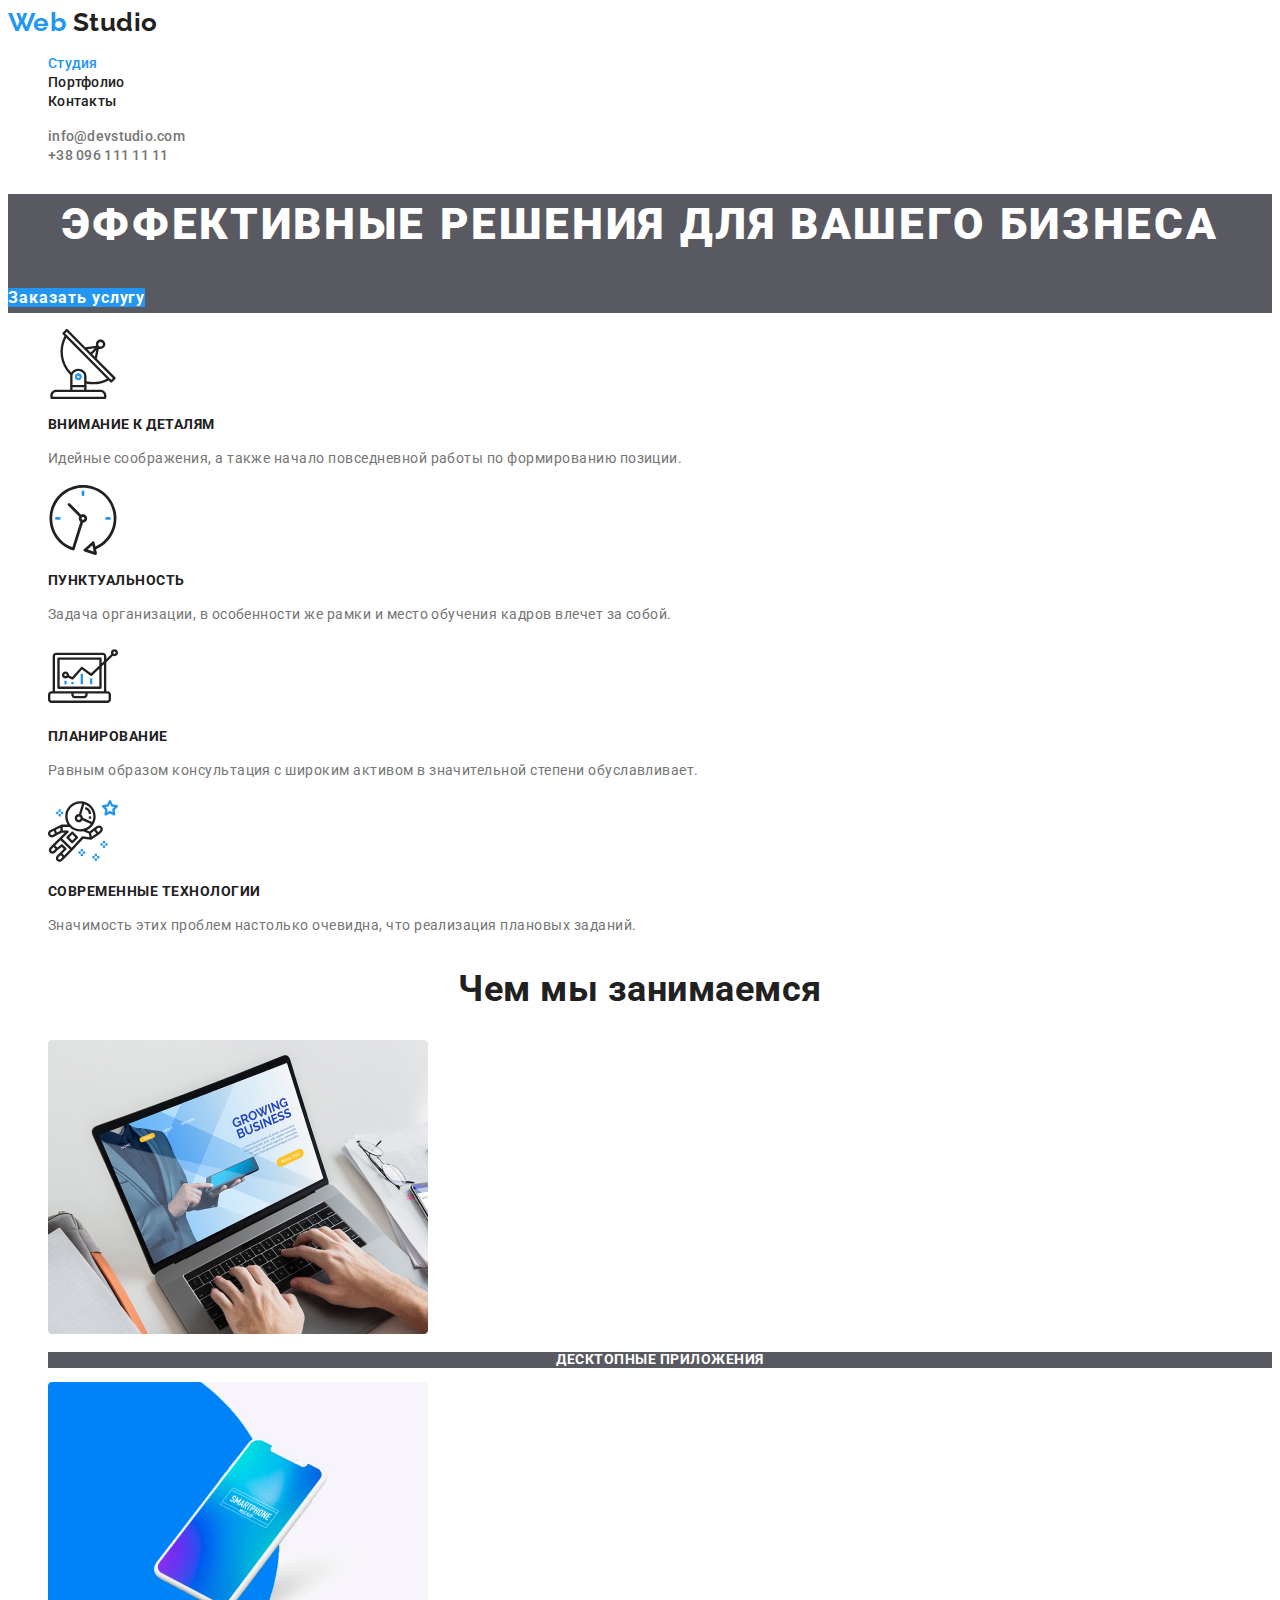
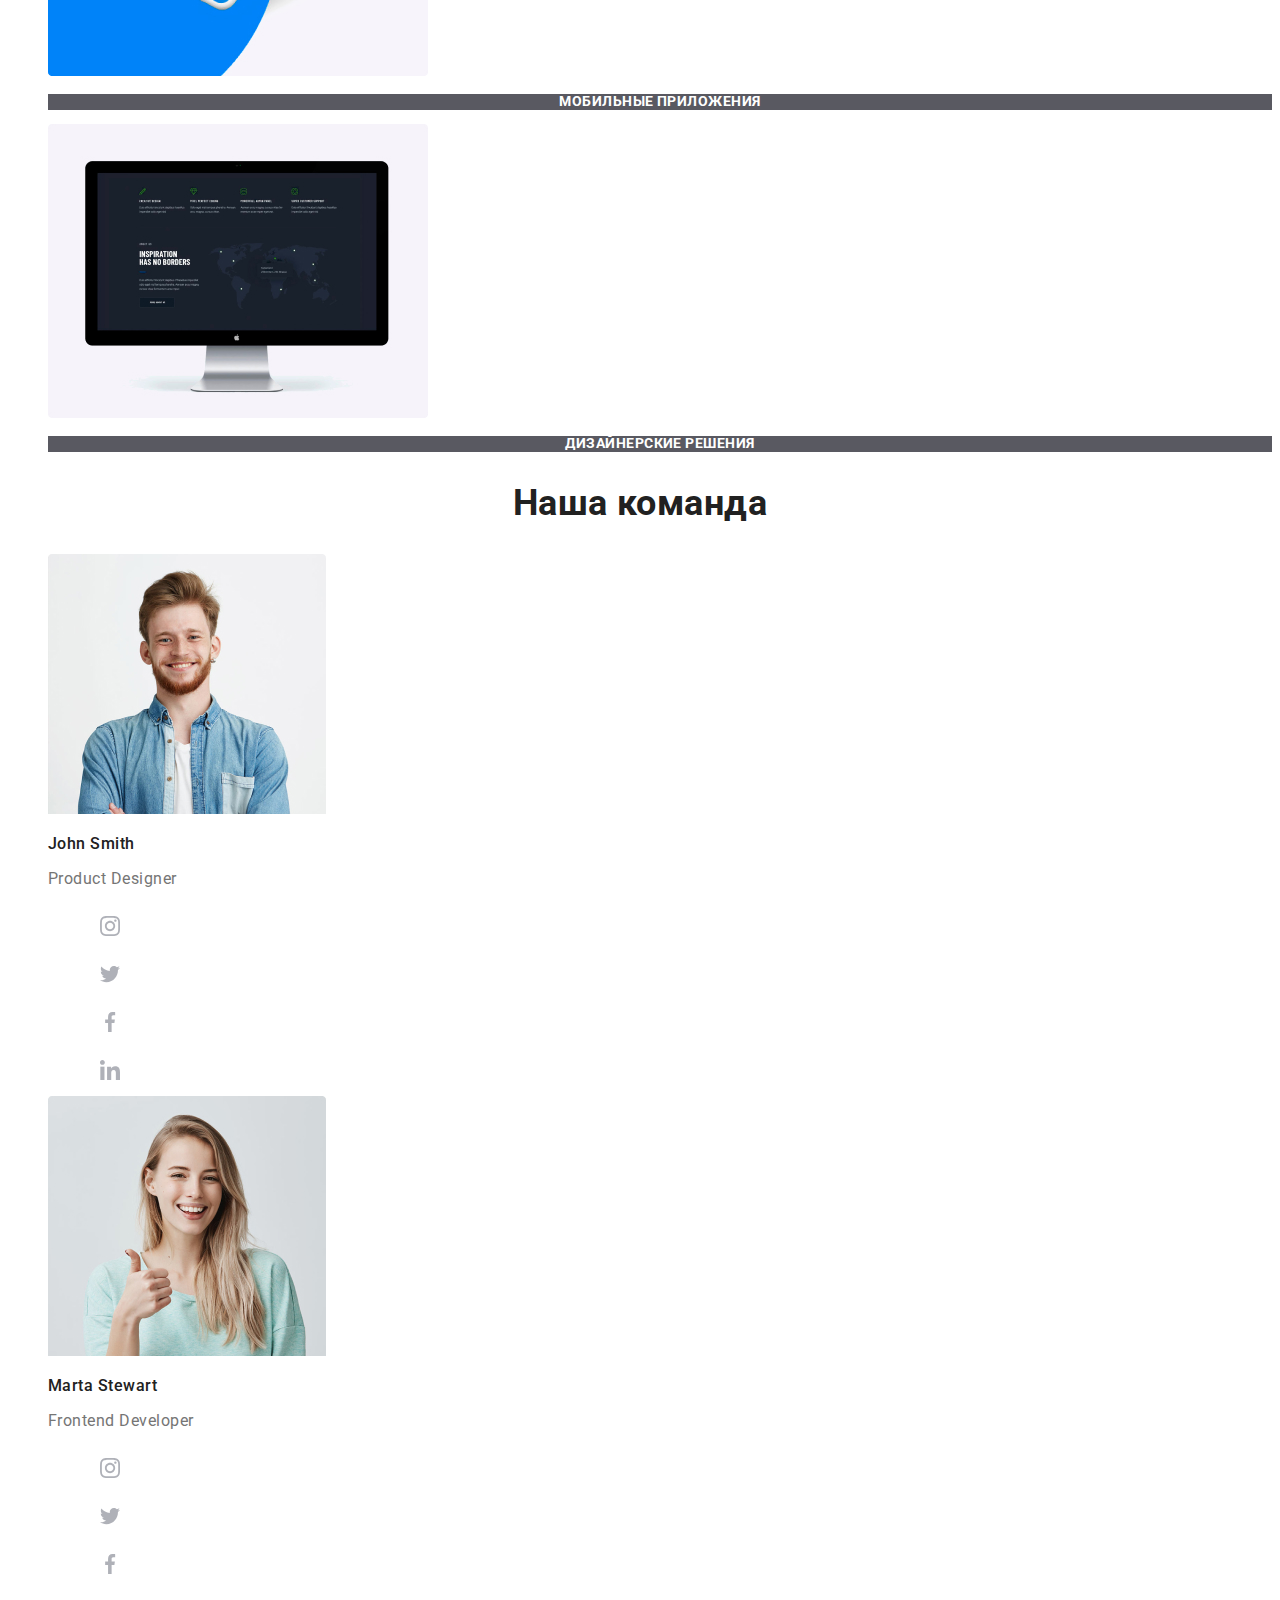
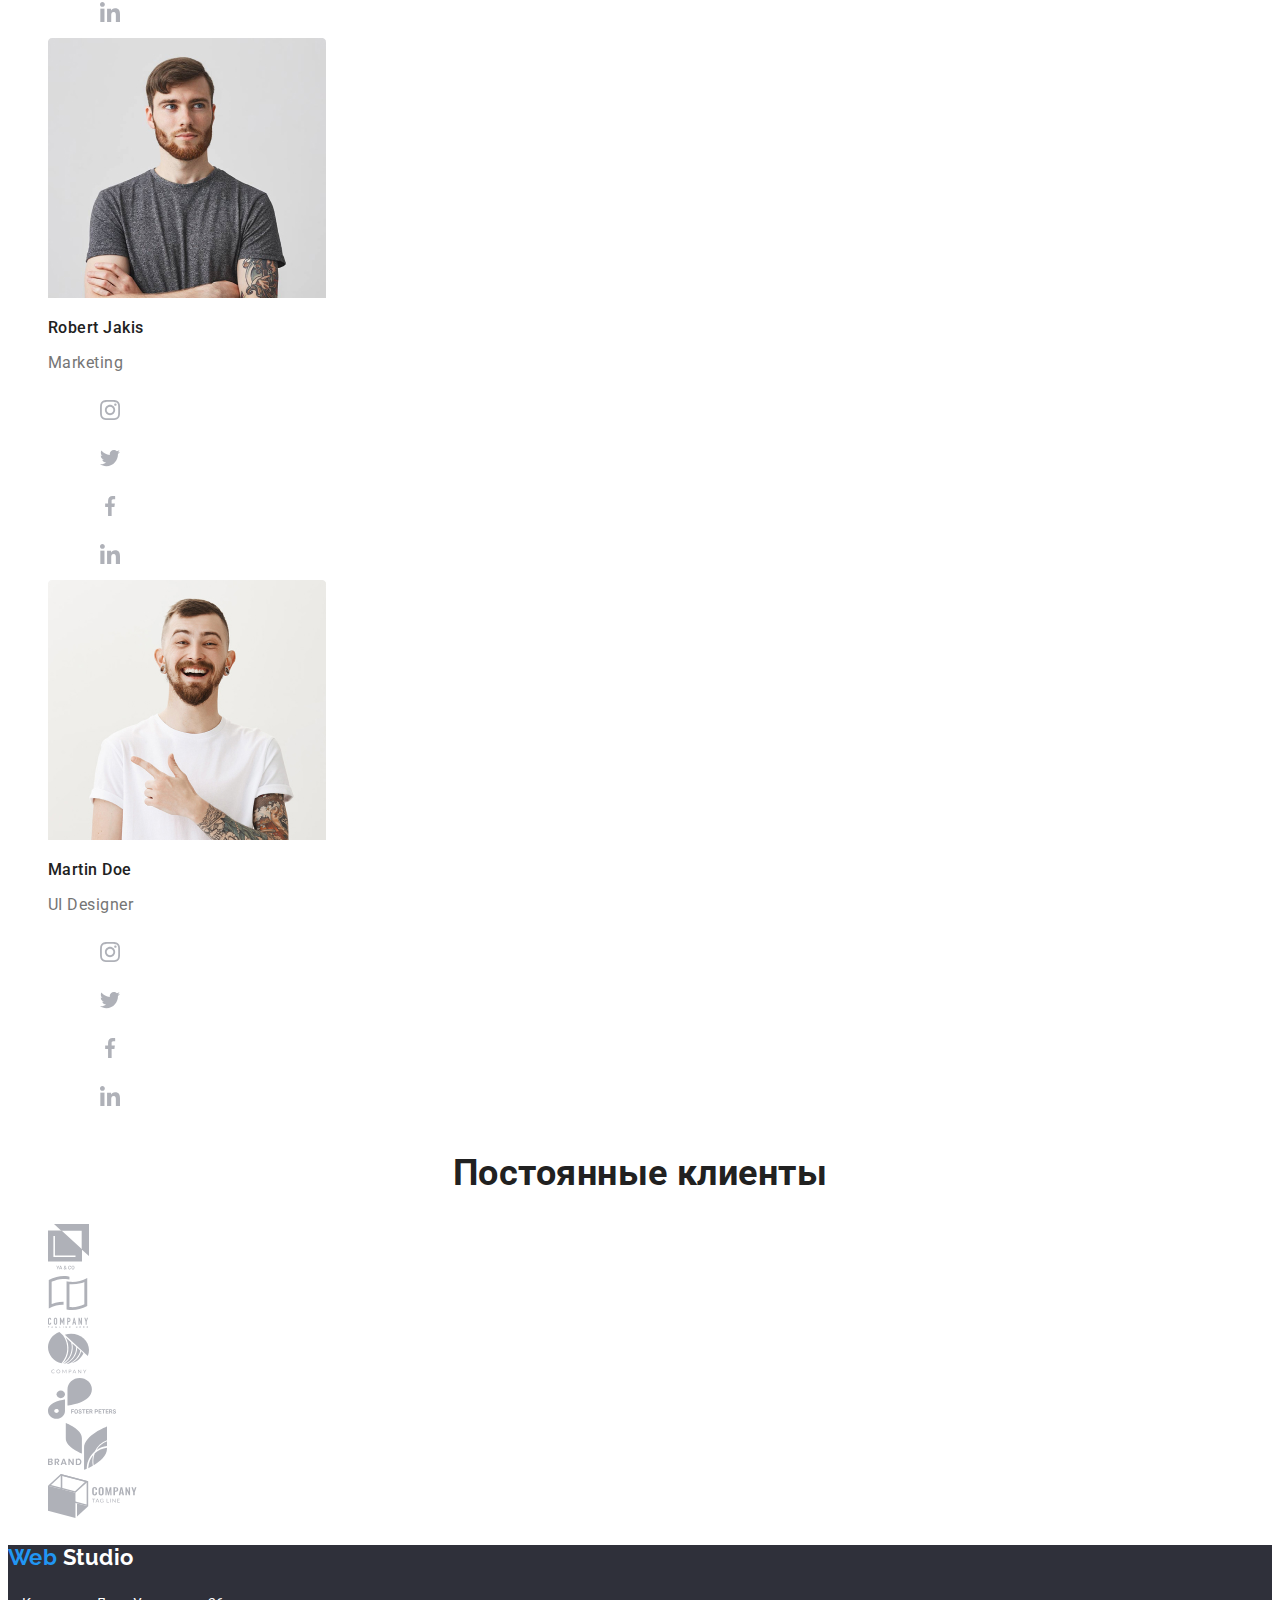
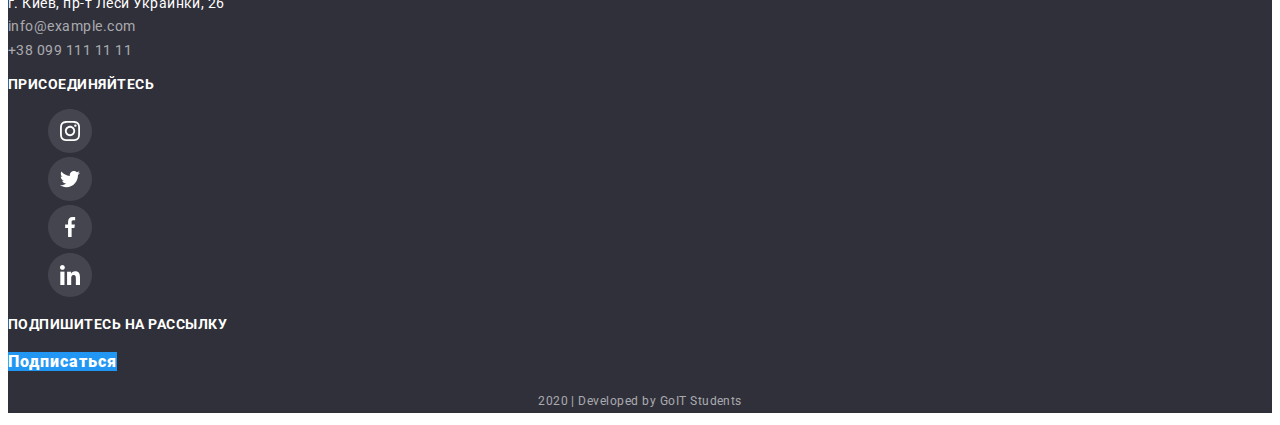
<file: index.html>
<!DOCTYPE html>
<html lang="en">
<head>
    <meta charset="UTF-8">
    <meta name="viewport" content="width=device-width, initial-scale=1.0">
    <title>Document</title>
    <link rel="stylesheet" href="./css/styles.css">
    <link href="https://fonts.googleapis.com/css2?family=Raleway:wght@700&family=Roboto:wght@400;500;700;900&display=swap" rel="stylesheet">

</head>
<body>
    <header>
        <nav class="site-nav">
            <a href="index.html" class="logo"><span class="accent">Web</span> Studio</a>

            <ul class="list">
                <li><a href="index.html" class="link active">Студия</a></li>
                <li><a href="portfolio.html" class="link">Портфолио</a></li>
                <li><a href="contacts.html" class="link">Контакты</a></li>
            </ul>
        </nav>
        <div class="contacts">
            <ul class="list">
                <li><a href="mailto:info@devstudio.com" class="link">info@devstudio.com</a>
                </li>
                <li><a href="tel:+380961111111" class="link">+38 096 111 11 11</a>
                </li>
            </ul>
        </div>
    </header>

    <main>
        <section class="hero">
            <h1 class="hero-title"> эффективные решения для вашего бизнеса</h1>
            <a href="#" class="button">Заказать услугу</a>
        </section>

        <section class="section features">
            <!-- <h2>Features</h2> -->
            <ul class="list">
                <li>
                    <img src="./images/antenna1.svg" alt="">
                    <h3 class="subtitle">Внимание к деталям</h3>
                    <p class="text">Идейные соображения, а также начало повседневной работы по формированию позиции.</p>
                </li>
                <li>
                    <img src="./images/clock1.svg" alt="">
                    <h3 class="subtitle">Пунктуальность</h3>
                    <p class="text">Задача организации, в особенности же рамки и место обучения кадров влечет за собой.</p>
                </li>
                <li>
                    <img src="./images/diagram1.svg" alt="">
                    <h3 class="subtitle">Планирование</h3>
                    <p class="text">Равным образом консультация с широким активом в значительной степени обуславливает.</p>
                </li>
                <li>
                    <img src="./images/astronaut1.svg" alt="">
                    <h3 class="subtitle">Современные технологии</h3>
                    <p class="text">Значимость этих проблем настолько очевидна, что реализация плановых заданий.</p>
                </li>
            </ul>
        </section>
        <section class="section specialisation">
            <h2 class="section-title">Чем мы занимаемся</h2>

            <ul class="list">
                <li>
                    <img 
                        src="./images/box1.jpg" alt=""
                        width = "380"
                        height = "294"/>
                    <p class="item">Десктопные приложения</p>
                </li>
                <li>
                    <img 
                        src="./images/box2.jpg" alt=""
                        width = "380"
                        height = "294"/>
                    <p class="item">Мобильные приложения</p>
                </li>
                <li>
                    <img 
                        src="./images/box3.jpg" alt=""
                        width = "380"
                        height = "294"/>
                    <p class="item">Дизайнерские решения</p>
                </li>
            </ul>
        </section>

        <section class="section team">
            <h2 class="section-title">Наша команда</h2>
            <ul class="list">
                <li>
                    <img 
                        src="./images/team-photo1.jpg" 
                        alt="Фото Джона Смита" 
                        width = "278"
                        height = "260"/>
                    <h3 class="subtitle">John Smith</h3>
                    <p class="position">Product Designer</p>
                    <ul class="list">
                        <li><a href="https://www.instagram.com/"  target="_blank">
                            <img src="./images/instagram2.svg" alt="Instagram аккаунт"></a>
                        </li>

                        <li><a href="https://twitter.com/"  target="_blank">
                            <img src="./images/twitter.svg" alt="Twitter аккаунт"></a>
                        </li>

                        <li><a href="https://www.facebook.com/"  target="_blank">
                            <img src="./images/facebook.svg" alt="Facebook аккаунт"></a>
                        </li>

                        <li><a href="https://www.linkedin.com/"  target="_blank">
                            <img src="./images/linkedin.svg" alt="LinkedIn аккаунт"></a>
                        </li>
                    </ul>
                </li>

                <li>
                    <img 
                        src="./images/team-photo2.jpg" 
                        alt="Фото Марты Стюарт"
                        width = "278"
                        height = "260"/>
                    <h3 class="subtitle">Marta Stewart</h3>
                    <p class="position">Frontend Developer</p>
                    <ul class="list">
                        <li><a href="https://www.instagram.com/"  target="_blank">
                            <img src="./images/instagram2.svg" alt="Instagram аккаунт"></a>
                        </li>

                        <li><a href="https://twitter.com/"  target="_blank">
                            <img src="./images/twitter.svg" alt="Twitter аккаунт"></a>
                        </li>

                        <li><a href="https://www.facebook.com/"  target="_blank">
                            <img src="./images/facebook.svg" alt="Facebook аккаунт"></a>
                        </li>

                        <li><a href="https://www.linkedin.com/"  target="_blank">
                            <img src="./images/linkedin.svg" alt="LinkedIn аккаунт"></a>
                        </li>
                    </ul>
                </li>

                <li>
                    <img 
                        src="./images/team-photo3.jpg" 
                        alt="Фото Роберта Джейкиса"
                        width = "278"
                        height = "260"/>
                    <h3 class="subtitle">Robert Jakis</h3>
                    <p class="position">Marketing</p>
                    <ul class="list">
                        <li><a href="https://www.instagram.com/"  target="_blank">
                            <img src="./images/instagram2.svg" alt="Instagram аккаунт"></a>
                        </li>

                        <li><a href="https://twitter.com/"  target="_blank">
                            <img src="./images/twitter.svg" alt="Twitter аккаунт"></a>
                        </li>

                        <li><a href="https://www.facebook.com/"  target="_blank">
                            <img src="./images/facebook.svg" alt="Facebook аккаунт"></a>
                        </li>

                        <li><a href="https://www.linkedin.com/"  target="_blank">
                            <img src="./images/linkedin.svg" alt="LinkedIn аккаунт"></a>
                        </li>
                    </ul>
                </li>

                <li>
                    <img 
                        src="./images/team-photo4.jpg" 
                        alt="Фото Мартина Доу"
                        width = "278"
                        height = "260"/>
                    <h3 class="subtitle">Martin Doe</h3>
                    <p class="position">UI Designer</p>
                    <ul class="list">
                        <li><a href="https://www.instagram.com/"  target="_blank">
                            <img src="./images/instagram2.svg" alt="Instagram аккаунт"></a>
                        </li>

                        <li><a href="https://twitter.com/"  target="_blank">
                            <img src="./images/twitter.svg" alt="Twitter аккаунт"></a>
                        </li>

                        <li><a href="https://www.facebook.com/"  target="_blank">
                            <img src="./images/facebook.svg" alt="Facebook аккаунт"></a>
                        </li>

                        <li><a href="https://www.linkedin.com/"  target="_blank">
                            <img src="./images/linkedin.svg" alt="LinkedIn аккаунт"></a>
                        </li>
                    </ul>
                </li>
            </ul>
        </section>

        <section class="section">
            <h2 class="section-title">Постоянные клиенты</h2>

            <ul class="list">
                <li> 
                    <a href="#"><img src="./images/logo1.svg" alt="Лого клиента 1"
                    /></a>
                </li>
                <li>
                    <a href="#"><img src="./images/logo2.svg" alt="Лого клиента 2"
                    /></a>
                </li>
                <li>
                    <a href="#"><img src="./images/logo3.svg" alt="Лого клиента 3"
                    /></a>
                </li>
                <li>
                    <a href="#"><img src="./images/logo4.svg" alt="Лого клиента 4"
                    /></a>
                </li>
                <li>
                    <a href="#"><img src="./images/logo5.svg" alt="Лого клиента 5"
                    /></a>
                </li>
                <li>
                    <a href="#"><img src="./images/logo6.svg" alt="Лого клиента 6"
                    /></a>
                </li>
            </ul>
        </section>
    </main>

    <footer class="footer">
        <p class="logo"><span class="accent">Web</span> Studio</p>

        <address class="address">
            г. Киев, пр-т Леси Украинки, 26 <br/>
            <a href="mailto:info@example.com" class="link">info@example.com</a><br/>
            <a href="tel:+380991111111" class="link">+38 099 111 11 11</a>
        </address>


        <div class="socials">
            <p class="text">присоединяйтесь</p>
            <ul class="list">
                <li> <a href="https://www.instagram.com/"  target="_blank">
                    <img src="./images/instagram-footer.svg" alt="Instagram аккаунт студии"></a>
                </li>

                <li><a href="https://twitter.com/"  target="_blank">
                    <img src="./images/twitter-footer.svg" alt="Twitter аккаунт студии"></a>
                </li>

                <li><a href="https://www.facebook.com/"  target="_blank">
                    <img src="./images/facebook-footer.svg" alt="Facebook аккаунт студии"></a>
                </li>

                <li><a href="https://www.linkedin.com/"  target="_blank">
                    <img src="./images/linkedin-footer.svg" alt="LinkedIn аккаунт студии"></a>
                </li>
            </ul>
        </div>

        <div class="subscription-container">
            <p class="text">Подпишитесь на рассылку</p> 
            <a href="#" class="button">Подписаться</a>

        </div>
        
        <p class="copyright">2020 | Developed by GoIT Students </p>

    </footer>
    
</body>
</html>
</file>
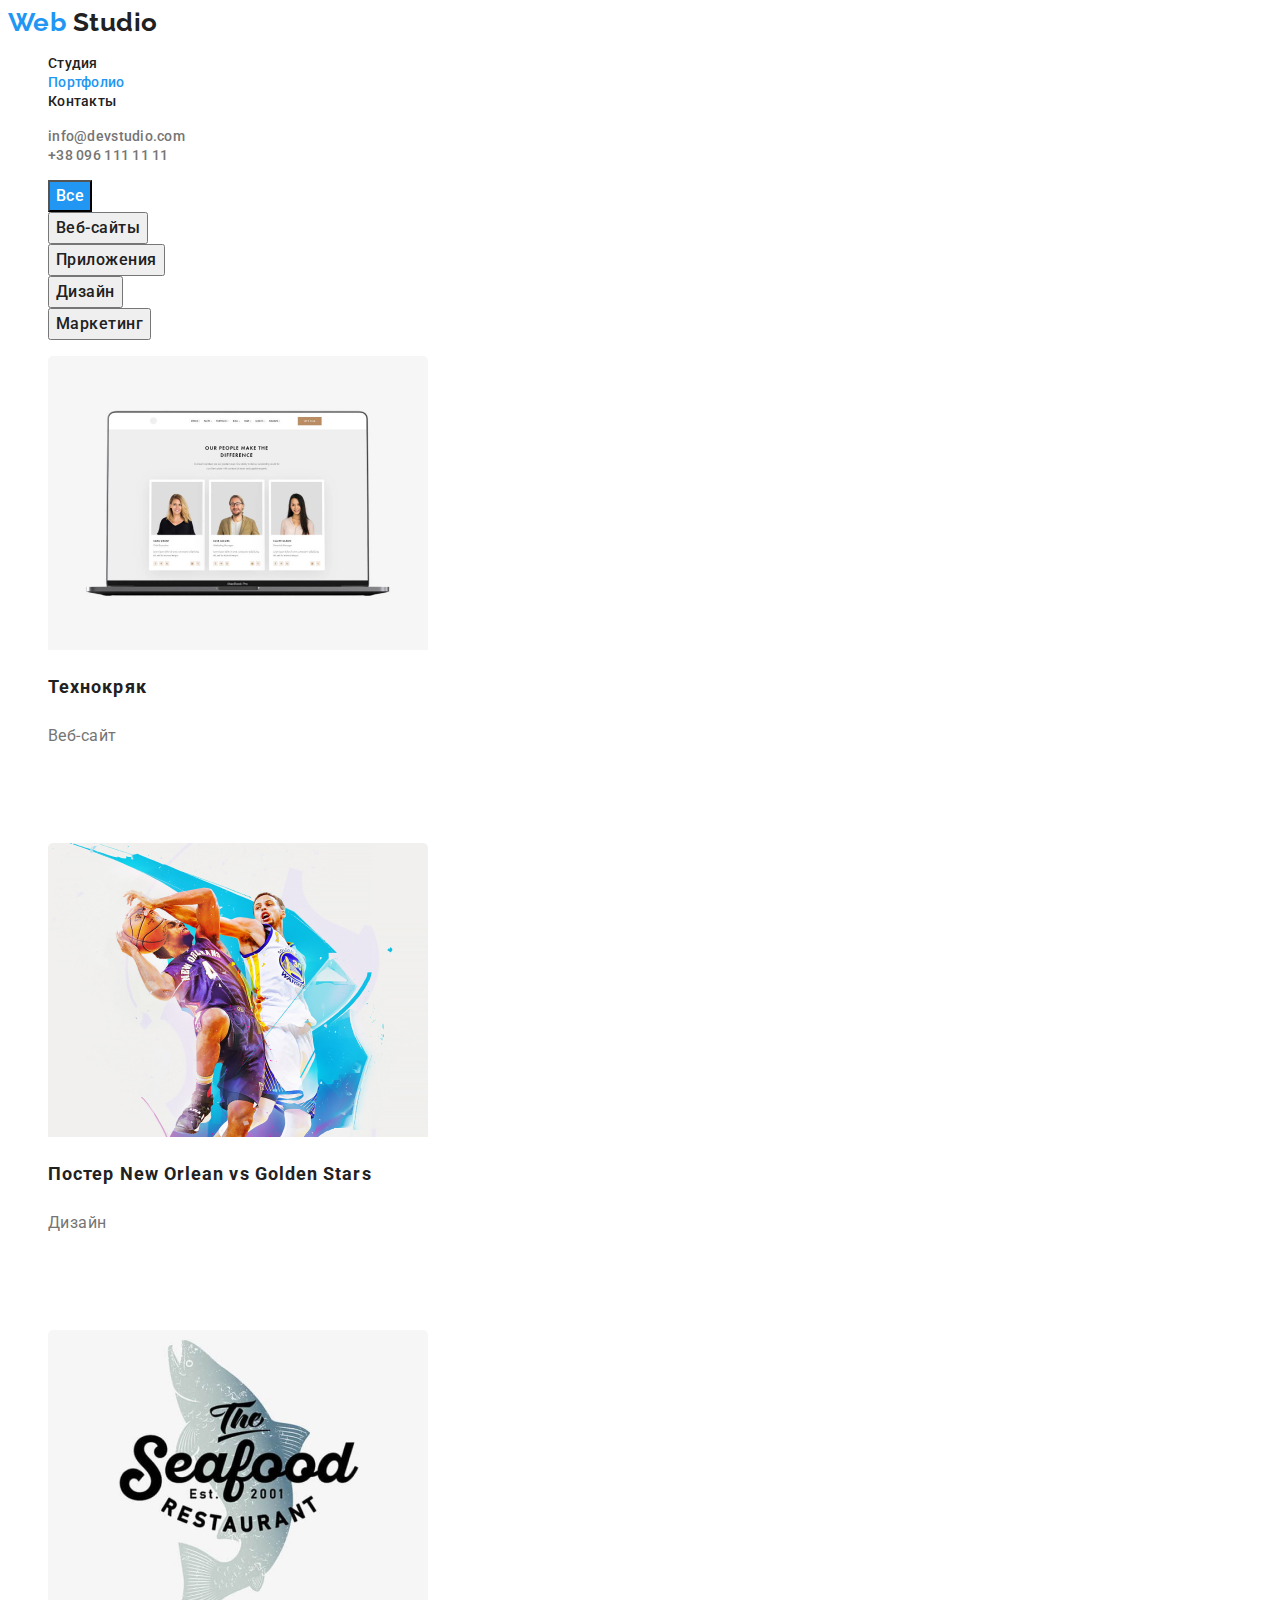
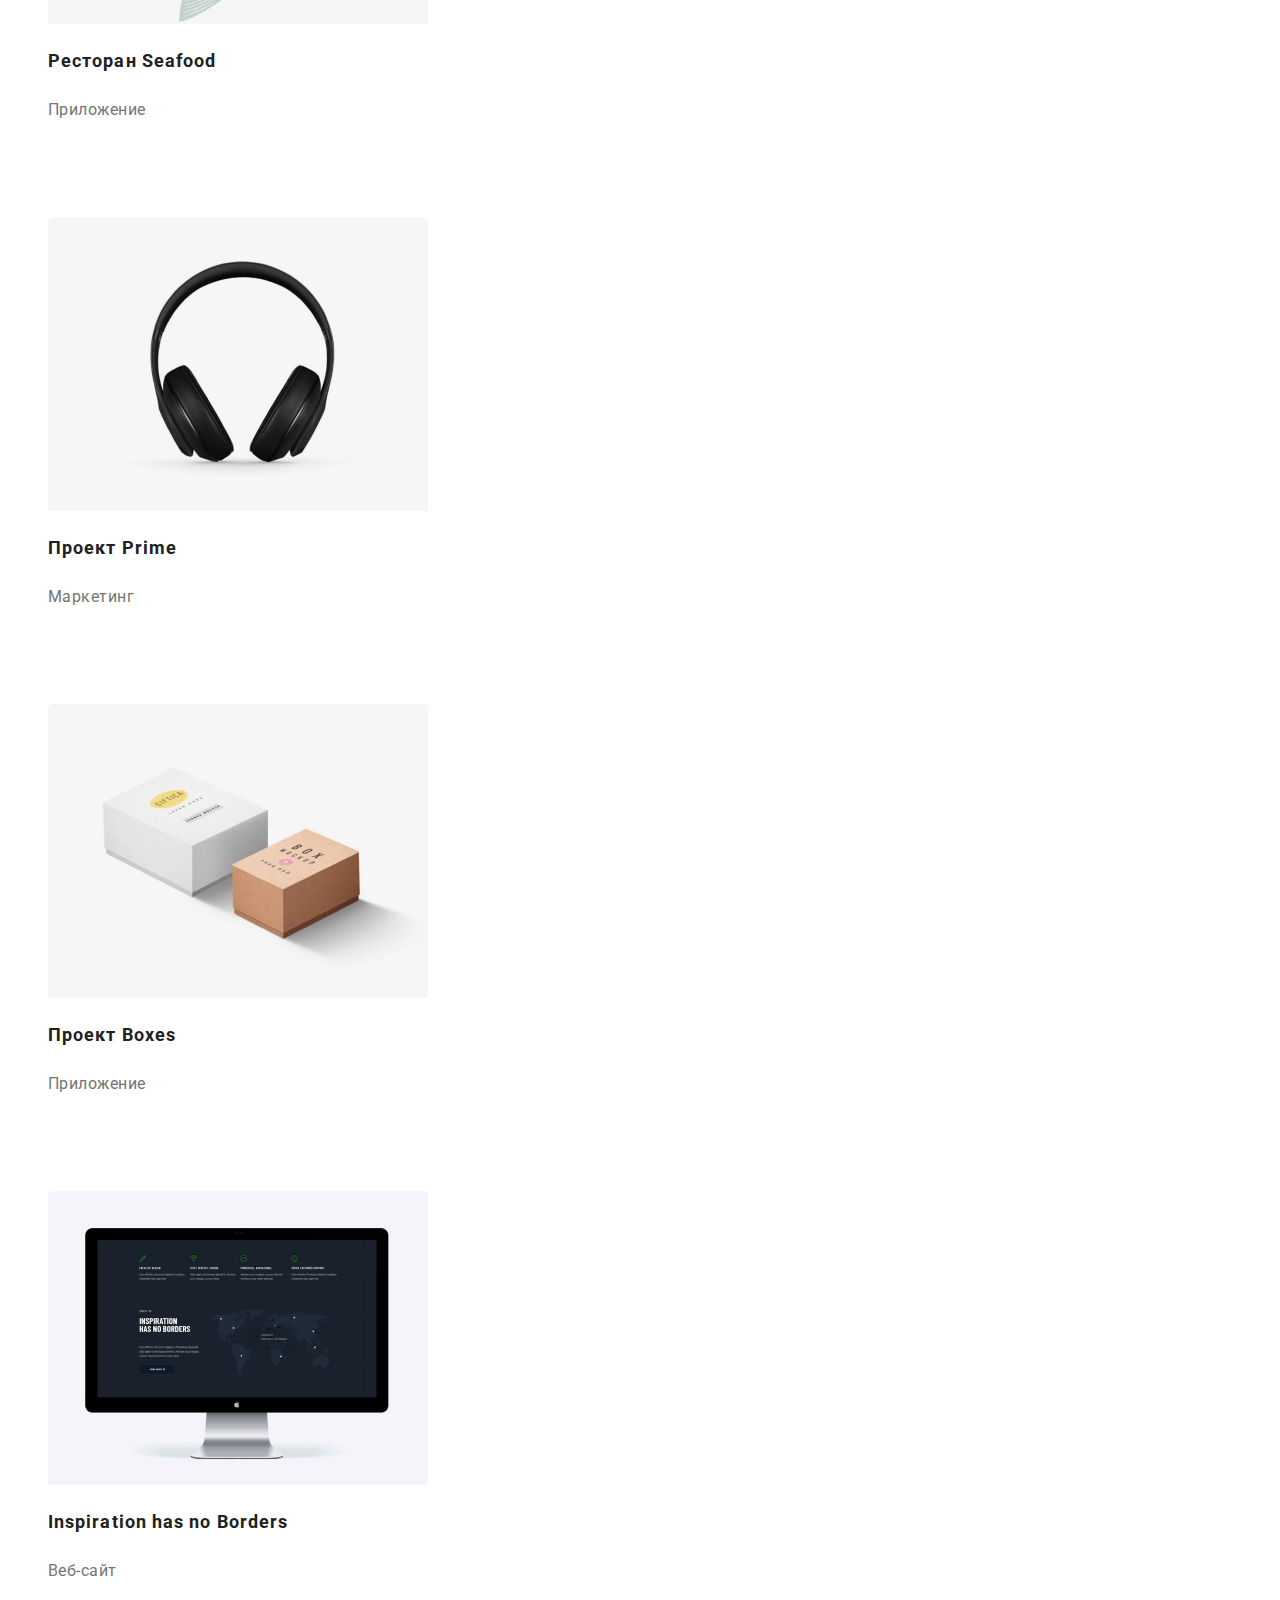
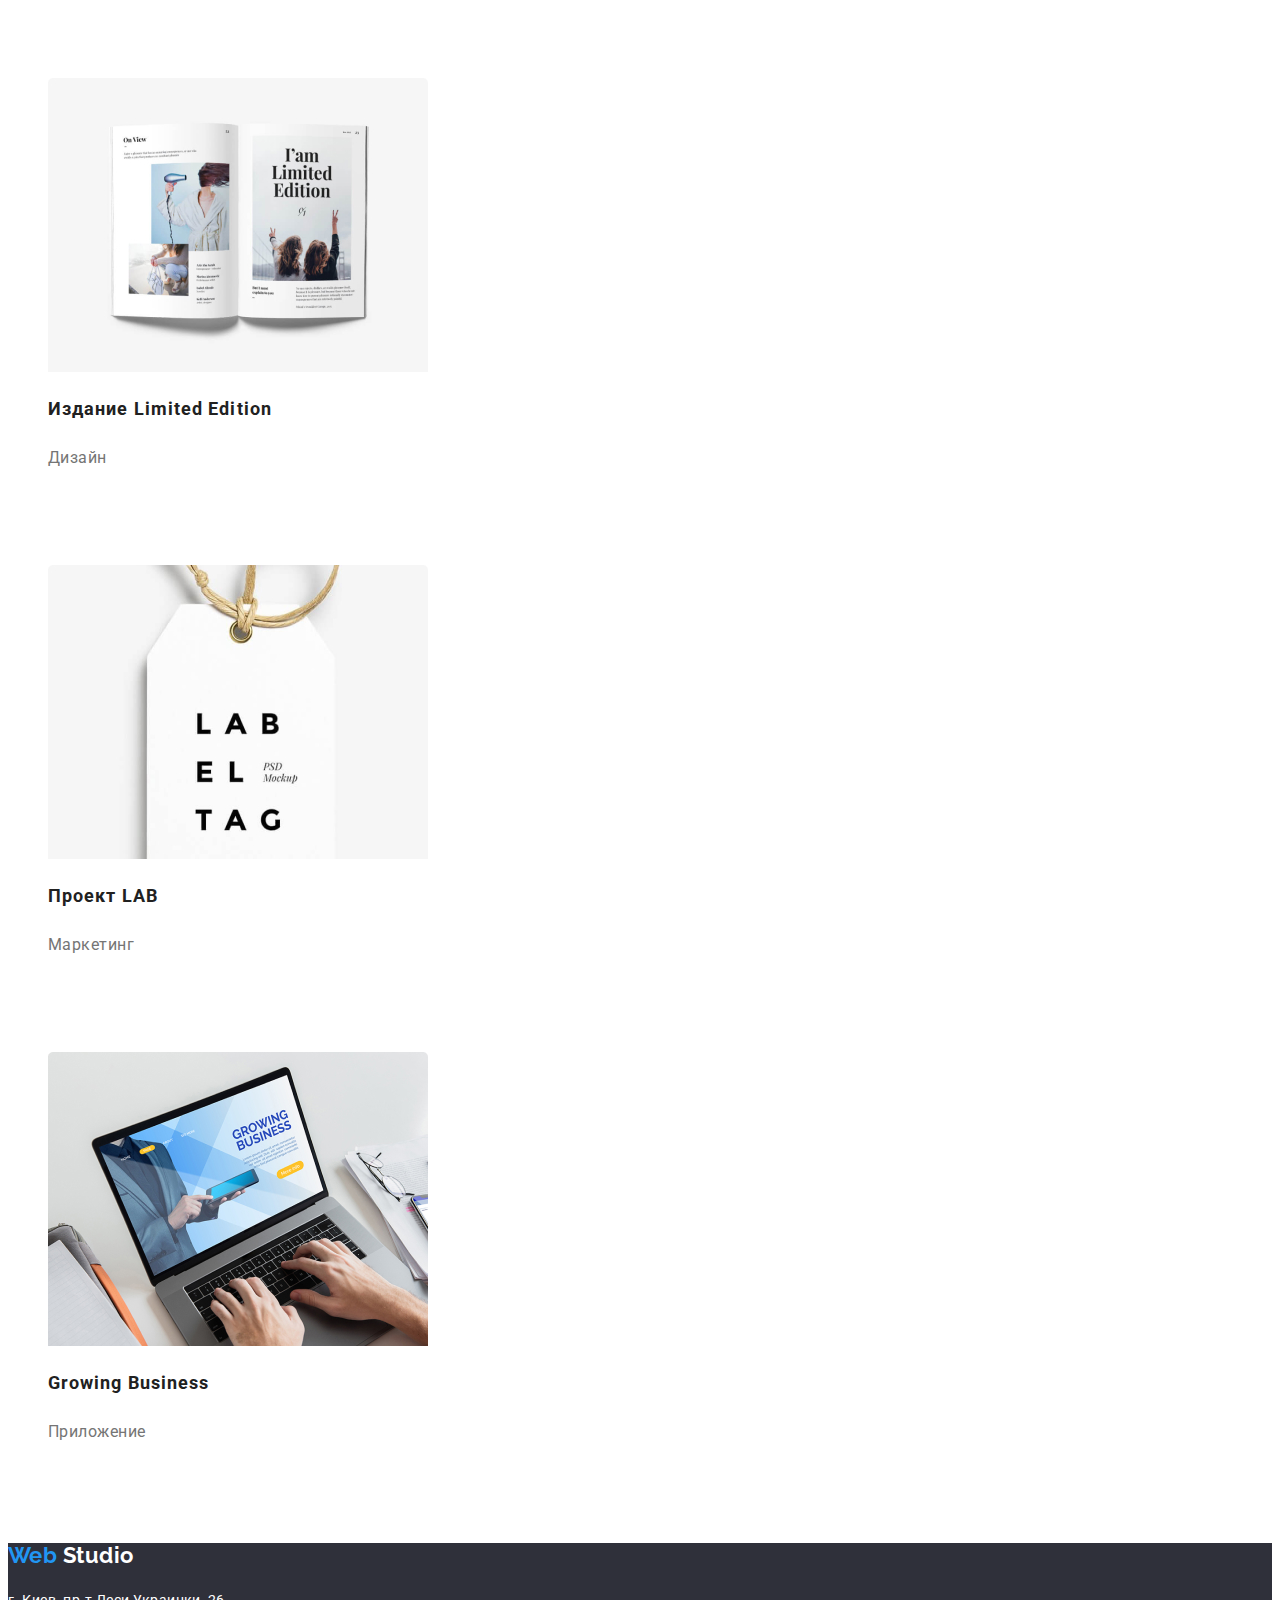
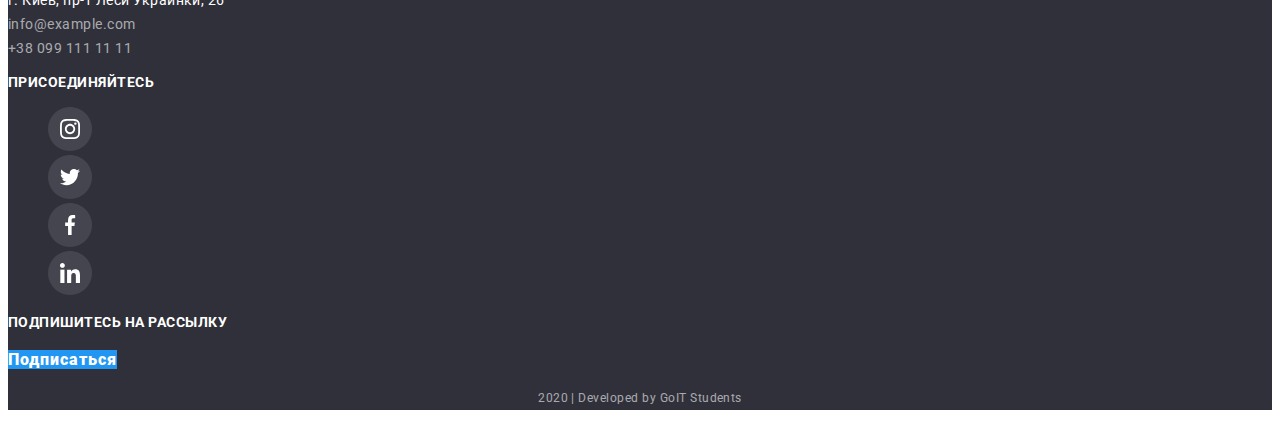
<file: portfolio.html>
<!DOCTYPE html>
<html lang="en">
<head>
    <meta charset="UTF-8">
    <meta name="viewport" content="width=device-width, initial-scale=1.0">
    <title>Document</title>
    <link rel="stylesheet" href="./css/styles.css">
    <link href="https://fonts.googleapis.com/css2?family=Raleway:wght@700&family=Roboto:wght@400;500;700;900&display=swap" rel="stylesheet">

</head>
<body>
    <header>
        <nav class="site-nav">
            <a href="index.html" class="logo"><span class="accent">Web</span> Studio</a>

            <ul class="list">
                <li><a href="index.html" class="link">Студия</a></li>
                <li><a href="portfolio.html" class="link active">Портфолио</a></li>
                <li><a href="contacts.html" class="link">Контакты</a></li>
            </ul>
        </nav>
        <div class="contacts">
            <ul class="list">
                <li><a href="mailto:info@devstudio.com" class="link">info@devstudio.com</a>
                </li>
                <li><a href="tel:+380961111111" class="link">+38 096 111 11 11</a>
                </li>
            </ul>
        </div>
    </header>

    <main>
        <section class="section">
        <!-- <h1>Портфолио</h1> -->

            <ul class="list">
                <li> <button type="button" class="active">Все</button></li>
                <li> <button type="button">Веб-сайты</button></li>
                <li> <button type="button">Приложения</button></li>
                <li> <button type="button">Дизайн</button></li>
                <li> <button type="button">Маркетинг</button></li>
            </ul>
        
           <ul class="list gallery">
               <li>
                   <a href="#" class="link">
                       <img src="./images/portfolio1.jpg" alt="" width = "380" height = "294">
                        <h2 class="subtitle">Технокряк</h2>
                        <p class="type">Веб-сайт</p>
                        <p class="text">Технокряк это современная площадка распространения коронавируса. Компании используют эту платформу для цифрового шпионажа и атак на защищённые сервера конкурентов.</p></a>
               </li>
               <li>
                    <a href="#" class="link">
                        <img src="./images/portfolio2.jpg" alt="" width = "380" height = "294">
                        <h2 class="subtitle">Постер New Orlean vs Golden Stars</h2>
                        <p class="type">Дизайн</p>
                        <p class="text">Технокряк это современная площадка распространения коронавируса. Компании используют эту платформу для цифрового шпионажа и атак на защищённые сервера конкурентов.</p>
                    </a>
               </li>
               <li>
                   <a href="#" class="link">
                        <img  src="./images/portfolio3.jpg"  alt="" width = "380" height = "294">
                        <h2 class="subtitle">Ресторан Seafood</h2>
                        <p class="type">Приложение</p>
                        <p class="text">Технокряк это современная площадка распространения коронавируса. Компании используют эту платформу для цифрового шпионажа и атак на защищённые сервера конкурентов.</p>
                   </a>
               </li>
               <li>
                    <a href="#" class="link">
                        <img src="./images/portfolio4.jpg" alt="" width = "380" height = "294">
                        <h2 class="subtitle">Проект Prime</h2>
                        <p class="type">Маркетинг</p>
                        <p class="text">Технокряк это современная площадка распространения коронавируса. Компании используют эту платформу для цифрового шпионажа и атак на защищённые сервера конкурентов.</p>
                    </a>
               </li>
               <li>
                    <a href="#" class="link">
                        <img src="./images/portfolio5.jpg" alt="" width = "380" height = "294">
                        <h2 class="subtitle">Проект Boxes</h2>
                        <p class="type">Приложение</p>
                        <p class="text">Технокряк это современная площадка распространения коронавируса. Компании используют эту платформу для цифрового шпионажа и атак на защищённые сервера конкурентов.</p>
                    </a>
               </li>
               <li>
                    <a href="#" class="link">
                        <img src="./images/portfolio6.jpg" alt="" width = "380" height = "294">
                        <h2 class="subtitle">Inspiration has no Borders</h2>
                        <p class="type">Веб-сайт</p>
                        <p class="text">Технокряк это современная площадка распространения коронавируса. Компании используют эту платформу для цифрового шпионажа и атак на защищённые сервера конкурентов.</p>
                    </a>
               </li>
               <li>
                    <a href="#" class="link">
                        <img src="./images/portfolio7.jpg" alt="" width = "380" height = "294">
                        <h2 class="subtitle">Издание Limited Edition</h2>
                        <p class="type">Дизайн</p>
                        <p class="text">Технокряк это современная площадка распространения коронавируса. Компании используют эту платформу для цифрового шпионажа и атак на защищённые сервера конкурентов.</p>
                    </a>
               </li>
               <li>
                    <a href="#" class="link">
                        <img src="./images/portfolio8.jpg" alt="" width = "380" height = "294">
                        <h2 class="subtitle">Проект LAB</h2>
                        <p class="type">Маркетинг</p>
                        <p class="text">Технокряк это современная площадка распространения коронавируса. Компании используют эту платформу для цифрового шпионажа и атак на защищённые сервера конкурентов.</p>
                    </a>
               </li>
               <li>
                    <a href="#" class="link">
                        <img src="./images/portfolio9.jpg" alt="" width = "380" height = "294">
                        <h2 class="subtitle">Growing Business</h2>
                        <p class="type">Приложение</p>
                        <p class="text">Технокряк это современная площадка распространения коронавируса. Компании используют эту платформу для цифрового шпионажа и атак на защищённые сервера конкурентов.</p>
                    </a>
               </li>
           </ul>
        </section>

    </main>
    
    <footer class="footer">
        <p class="logo"><span class="accent">Web</span> Studio</p>

        <address class="address">
            г. Киев, пр-т Леси Украинки, 26 <br/>
            <a href="mailto:info@example.com" class="link">info@example.com</a><br/>
            <a href="tel:+380991111111" class="link">+38 099 111 11 11</a>
        </address>


        <div class="socials">
            <p class="text">присоединяйтесь</p>
            <ul class="list">
                <li> <a href="https://www.instagram.com/"  target="_blank">
                    <img src="./images/instagram-footer.svg" alt="Instagram аккаунт студии"></a>
                </li>

                <li><a href="https://twitter.com/"  target="_blank">
                    <img src="./images/twitter-footer.svg" alt="Twitter аккаунт студии"></a>
                </li>

                <li><a href="https://www.facebook.com/"  target="_blank">
                    <img src="./images/facebook-footer.svg" alt="Facebook аккаунт студии"></a>
                </li>

                <li><a href="https://www.linkedin.com/"  target="_blank">
                    <img src="./images/linkedin-footer.svg" alt="LinkedIn аккаунт студии"></a>
                </li>
            </ul>
        </div>

        <div class="subscription-container">
            <p class="text">Подпишитесь на рассылку</p> 
            <a href="#" class="button">Подписаться</a>

        </div>
        
        <p class="copyright">2020 | Developed by GoIT Students </p>

    </footer>
</body>
</html>
</file>
<file: css/styles.css>
/* цвет основного текста #757575 */
/* вторичный цвет текста  #212121*/
/* белый #FFFFFF  */
/* акцент #2196F3 */
/* вторичный цвет фона #F5F4FA; */
/* цвет иконок #AFB1B8 */
/* цвет фона подложек rgba(47, 48, 58, 0.8) */
/* цвет текста и иконок в футере rgba(255, 255, 255, 0.6);*/
/* цвет фона футера #2F303A */

:root{
    --primary-text-color:#757575;
    --secondary-text-color:#212121;
    --accent-color:#2196F3;
    --primary-white-color:#FFFFFF;
    --secondary-bg-color:#F5F4FA;
    --icon-color-main:#AFB1B8;
    --icon-color-footer: rgba(255, 255, 255, 0.6);
    --footer-bg-color:#2F303A;
    --hero-bg-color: rgba(47, 48, 58, 0.8);

}
body {
    background-color: var(--primary-white-color);
    color: var(--primary-text-color);

    font-family: Roboto, sans-serif;
    letter-spacing: 0.03em;
} 
.list{
    list-style: none;
}
.link {
    text-decoration: none;
}


/* logo */
.logo{
    color: var(--secondary-text-color);
    text-decoration: none;

    font-family: Raleway, sans-serif;
    font-weight: 700;
    font-size: 26px;
    line-height: 1.12;
}
.logo .accent{
    color: var(--accent-color);
}

/* site-nav */
.site-nav .link{
    color: var(--secondary-text-color);

    font-weight: 500;
    font-size: 14px;
    line-height: 1.14;
    letter-spacing: 0.02em;
   
}
.site-nav .link.active{
    color: var(--accent-color);
}
.site-nav .link:hover,
.site-nav .link:focus {
    color: var(--accent-color);
}

/* contacts */
.contacts .link{
    color: var(--primary-text-color);

    font-weight: 500;
    font-size: 14px;
    line-height: 1.14;
    letter-spacing: 0.02em;
    
}
.contacts .link:hover,
.contacts .link:focus{
    color: var(--accent-color);
}
/* hero */
.hero{
    background-color: var(--hero-bg-color);
}
.hero .hero-title {
    color: var(--primary-white-color);

    font-weight: 900;
    font-size: 44px;
    line-height: 1.37;
    text-align: center;
    letter-spacing: 0.06em;
    text-transform: uppercase;
    
}
/* features */
.section .subtitle{
    color: var(--secondary-text-color);

    font-weight: 700;
    font-size: 14px;
    line-height: 1.14;
    text-transform: uppercase;
}
.section .text{

    font-size: 14px;
    line-height: 1.7;
}
/* specialisation */
.section .section-title{
    color: var(--secondary-text-color);

    font-size: 36px;
    line-height: 1.17;
    text-align: center;
    
}
.section .item{
    color: var(--primary-white-color);
    background-color: var(--hero-bg-color);

    font-weight: 700;
    font-size: 14px;
    line-height: 1.14;
    text-align: center;
    text-transform: uppercase;
}

/* team */
.team .subtitle{
    font-weight: 500;
    font-size: 16px;
    line-height: 1.19;
    text-transform: none;
}
.team .position{
    font-weight: 400;
    font-size: 16px;
    line-height: 1.19;
}


/* clients */


/* footer */
.footer {
    color: var(--primary-white-color);
    background-color: var(--footer-bg-color) ;
}
.footer .logo{
    color: var(--primary-white-color);

    font-size: 22px;
    line-height: 1.12;
}
.footer .address{

    font-size: 14px;
    line-height: 1.7;
    font-style: normal;
}
.footer .link {
    color: var(--icon-color-footer);
}

/* subscription */
.socials .text,
.subscription-container .text{
    font-weight: 700;
    font-size: 14px;
    line-height: 1.14;
    text-transform: uppercase;
}
.copyright{
    color: var(--icon-color-footer);

    font-size: 12px;
    line-height: 2.0;
    text-align: center;

}

/* button */
.button{
    color: var(--primary-white-color);
    background-color: var(--accent-color);
    text-decoration: none;

    font-weight: 700;
    font-size: 16px;
    line-height: 1.87;
    letter-spacing: 0.06em;
}
.subscription-container .button{
    font-weight: 900;
}

/* portfolio styles */

button{
    color: var(--secondary-text-color);

    font-family: inherit;
    font-weight: 500;
    font-size: 16px;
    line-height: 1.62;
    letter-spacing: 0.03em;
}
.list button.active{
    color: var(--primary-white-color);
    background-color: var(--accent-color);
}
button:hover, button:focus{
    background-color: var(--accent-color);
    color: var(--primary-white-color);
}
.gallery .subtitle{
    color: var(--secondary-text-color);

    font-weight: 700;
    font-size: 18px;
    line-height: 2.0;
    text-transform: none;
    letter-spacing: 0.06em;

}
.gallery .type{
    color: var(--primary-text-color);

    font-size: 16px;
    line-height: 1.87;
}
.gallery .text{
    color: var(--primary-white-color);

    font-size: 18px;
    line-height: 1.56;
}
</file>
